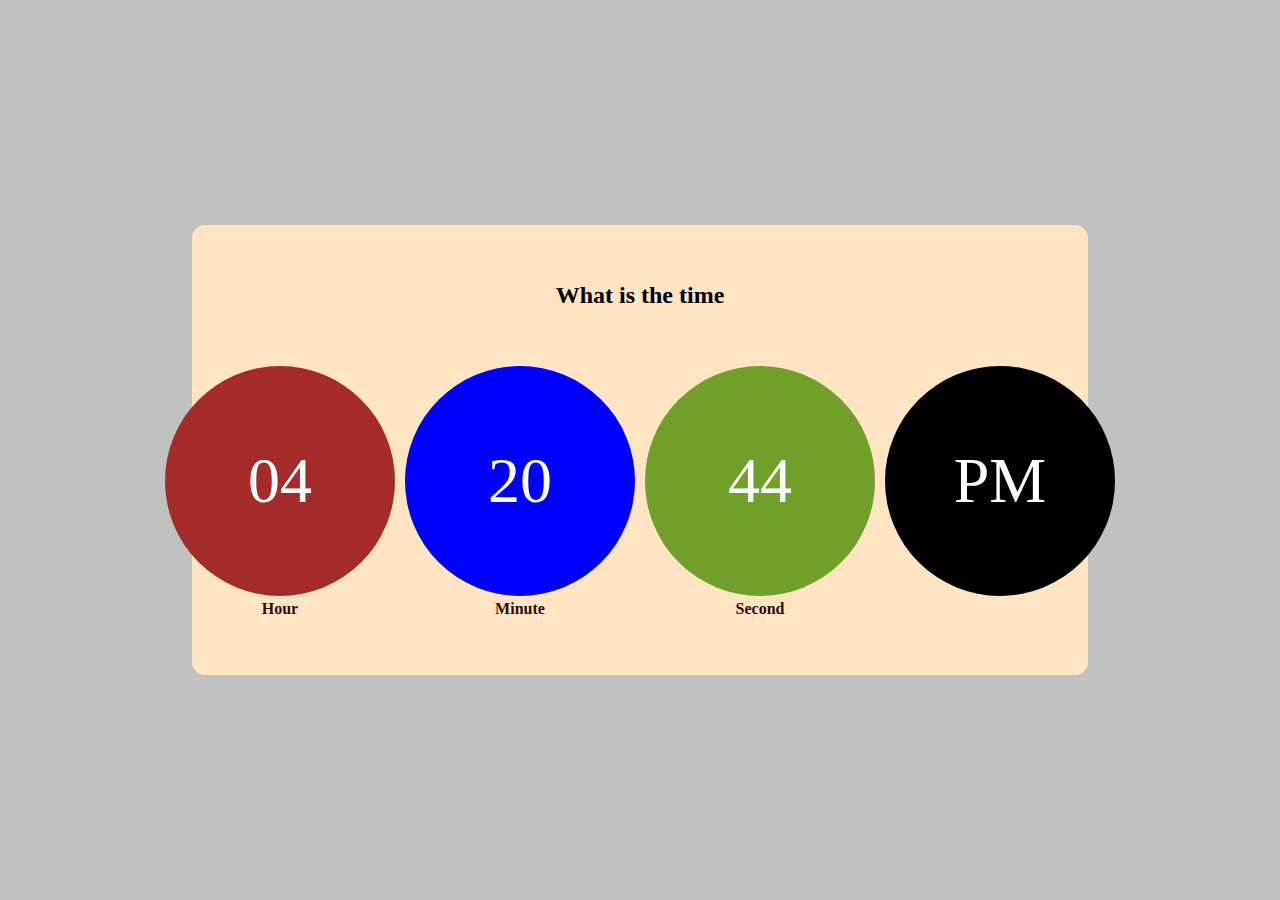
<file: Clock/index.html>
<!DOCTYPE html>
<html lang="en">

<head>
    <meta charset="UTF-8">
    <meta http-equiv="X-UA-Compatible" content="IE=edge">
    <meta name="viewport" content="width=device-width, initial-scale=1.0">
    <title>Clock</title>
    <link rel="stylesheet" href="style.css">
</head>

<body>
    <div class="container">
        <h2>What is the time</h2>
        <div id="time">
            <div class="hour_box">
                <div class="box hour" id="hour">00</div>
                <p>Hour</p>
            </div>
            <div class="minute_box">
                <div class="box minute" id="minute">00</div>
                <p>Minute</p>
            </div>
            <div class="second_box">
                <div class="box second" id="second">00</div>
                <p>Second</p>
            </div>
            <div class="ampm_box">
                <div class="box ampm" id="ampm">00</div>
            </div>
        </div>
    </div>
    <script src="index.js"></script>
</body>

</html>
</file>
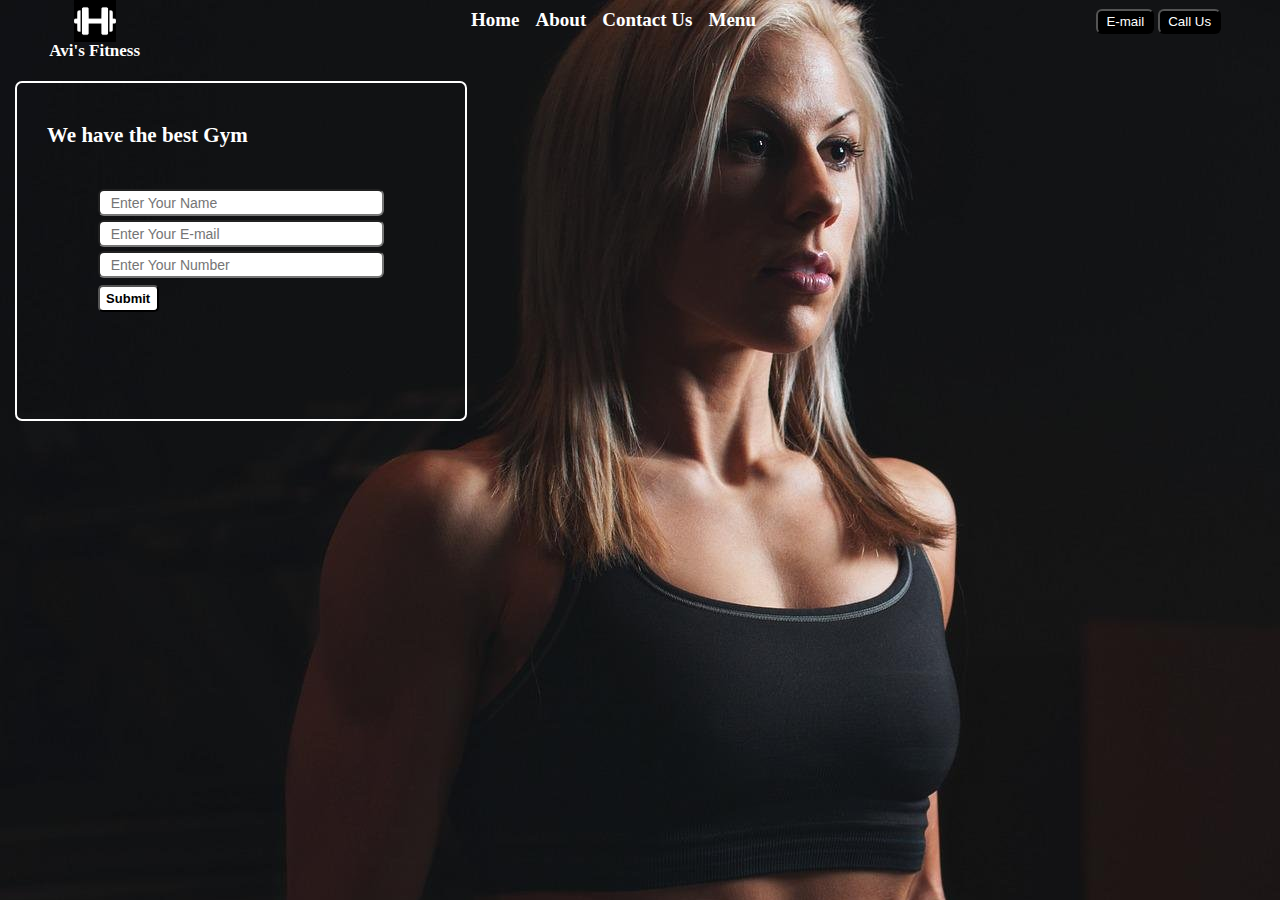
<file: Fitness/index.html>
<!DOCTYPE html>
<html lang="en">

<head>
    <meta charset="UTF-8">
    <meta http-equiv="X-UA-Compatible" content="IE=edge">
    <meta name="viewport" content="width=device-width, initial-scale=1.0">
    <title>Avi's Fitness: Let's get fit.</title>
    <link rel="stylesheet" href="CSS/style.css">
</head>

<body>
    <header class="header">
        <div class="left">
            <img src="Img/dumbel.png" alt="img">
            <p>Avi's Fitness</p>
        </div>
        <div class="mid">
            <ul class="navbar">
                <li><a href="#">Home</a></li>
                <li><a href="#">About</a></li>
                <li><a href="#">Contact Us</a></li>
                <li><a href="#">Menu</a></li>
            </ul>
        </div>
        <div class="right">
<div class="btns">
    <button>E-mail</button>
    <button>Call Us</button>
</div>
        </div>
    </header>
    <div class="container">
        <h3>We have the best Gym</h3>
        <div class="form">
        <input type="text" name="name" id="name" placeholder="Enter Your Name">
        <input type="email" name="email" id="email" placeholder="Enter Your E-mail">
        <input type="number" name="number" id="number" placeholder="Enter Your Number">
        <button>Submit</button>

    </div>
    </div>
</body>

</html>
</file>
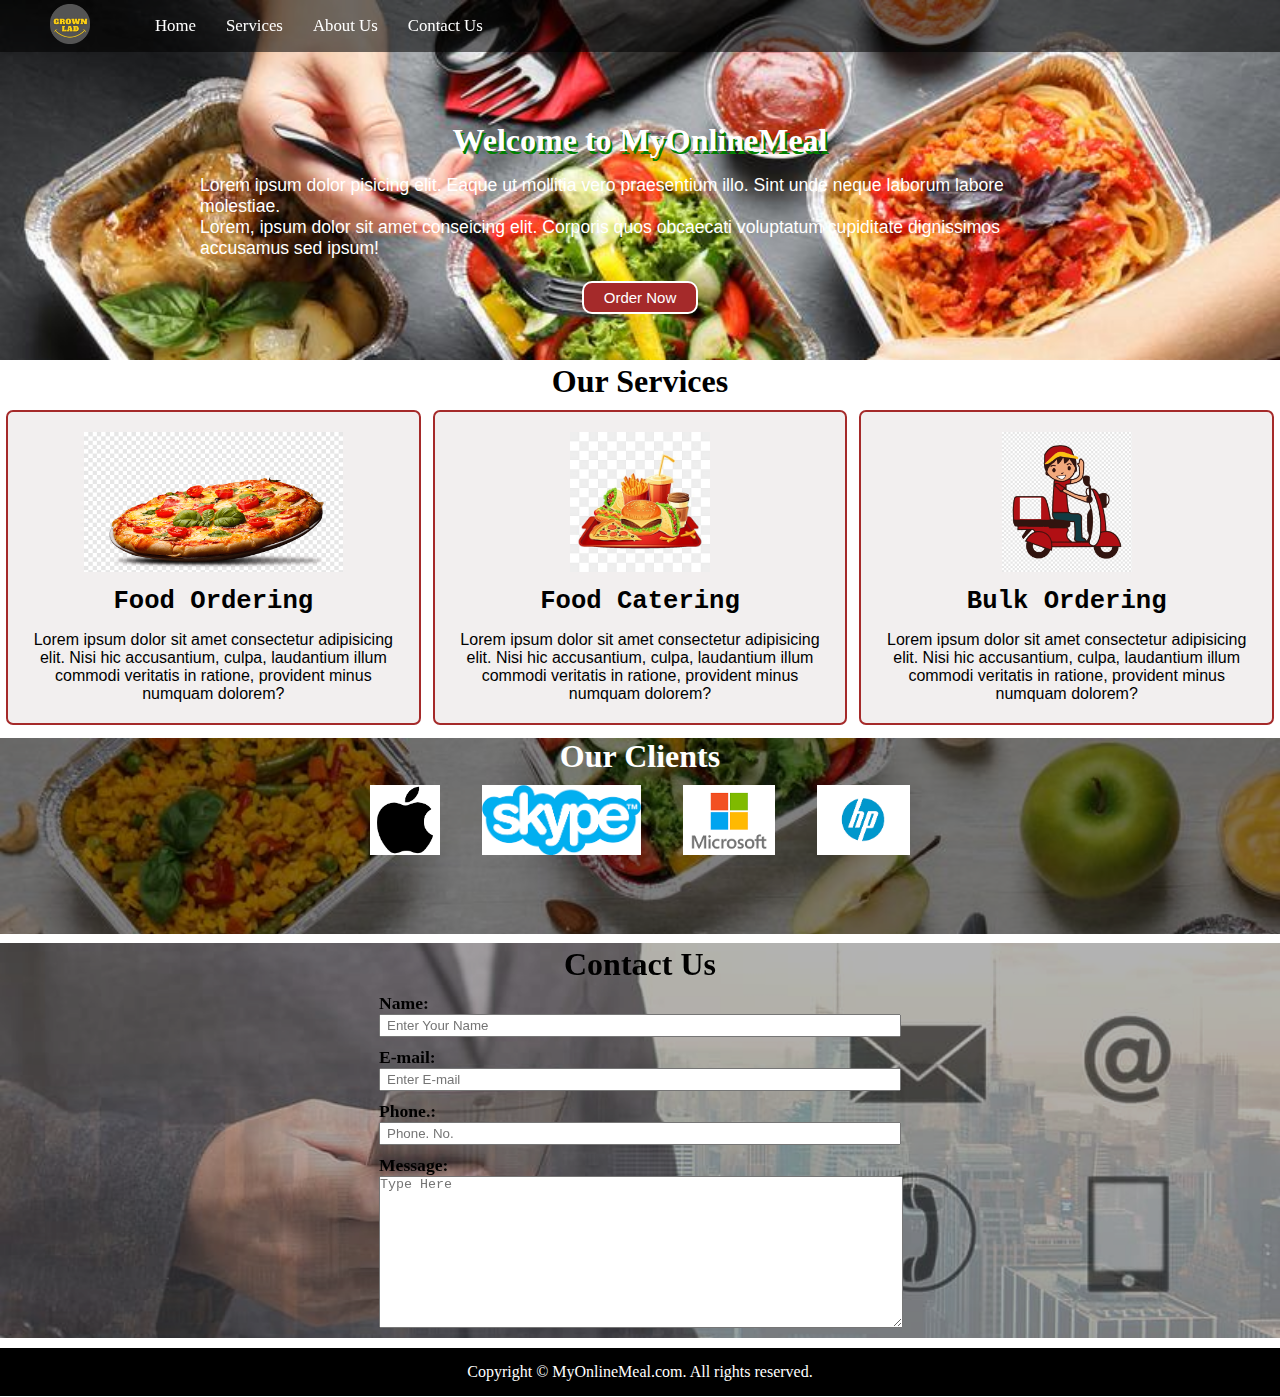
<file: Food Delivery/index.html>
<!DOCTYPE html>
<html lang="en">
<head>
    <meta charset="UTF-8">
    <meta http-equiv="X-UA-Compatible" content="IE=edge">
    <meta name="viewport" content="width=device-width, initial-scale=1.0">
    <title>Best Online Food Delivery Service in India | MyOnlineMeal.com</title>
    <link rel="stylesheet" href="CSS/style.css">
    <link rel="stylesheet" href="CSS/responsive.css">
</head>
<body>
    <div class="bg">
    <header>
        <nav id="navBar">
            <div id="logo"><img src="img/roundLogo.png" alt="MyOnlineMeal.com"></div>
            <ul>
                    <li class="item"><a href="#home">Home</a></li>
                    <li class="item"><a href="#services-container">Services</a></li>
                    <li class="item"><a href="#client-section">About Us</a></li>
                    <li class="item"><a href="#contact">Contact Us</a></li>  
            </ul>
        </nav>
    </header>

    <main>
        <section id="home">
            <h1 class="h-primary">Welcome to MyOnlineMeal</h1>
            <p>Lorem ipsum dolor pisicing elit. Eaque ut mollitia vero praesentium illo. Sint unde neque laborum labore molestiae.</p>
            <p>Lorem, ipsum dolor sit amet conseicing elit. Corporis  quos obcaecati voluptatum cupiditate dignissimos accusamus sed ipsum!</p>
            <button class="btn">Order Now</button>
        </section>
    </main></div>

    <section id="services-container">
        <h1 class="h-primary-cng-mar center"> Our Services </h1>
        <div id="services">
            <div class="box">
                <img src="img/food2.png" alt="food">
                <h2 class="h-secondary center">Food Ordering</h2>
                <p class="center">Lorem ipsum dolor sit amet consectetur adipisicing elit. Nisi hic accusantium, culpa, laudantium illum commodi veritatis in ratione, provident minus numquam dolorem?</p>
            </div>
            <div class="box">
                <img src="img/food1.jpg" alt="food">
                <h2 class="h-secondary center">Food Catering</h2>
                <p class="center">Lorem ipsum dolor sit amet consectetur adipisicing elit. Nisi hic accusantium, culpa, laudantium illum commodi veritatis in ratione, provident minus numquam dolorem?</p>
            </div>
            <div class="box">
                <img src="img/delivery.png" alt="food">
                <h2 class="h-secondary center">Bulk Ordering</h2>
                <p class="center">Lorem ipsum dolor sit amet consectetur adipisicing elit. Nisi hic accusantium, culpa, laudantium illum commodi veritatis in ratione, provident minus numquam dolorem?</p>
            </div>
        </div>
    </section>

    <section id="client-section">
        <h1 class="h-primary-cng-mar center">Our Clients</h1>
        <div id="clients">
            <div class="client-item">
                <img src="img/apple.png" alt="logo">
            </div>
            <div class="client-item">
                <img src="img/skype.png" alt="logo">
            </div>
            <div class="client-item">
                <img src="img/microsoft.png" alt="logo">
            </div>
            <div class="client-item">
                <img src="img/hp.png" alt="logo">
            </div>
        </div>
    </section>

    <section id="contact">
        <h1 class="h-primary-cng-mar center">Contact Us</h1>
        <div id="contact-box">
            <form action="">
                <div class="form-group">
                    <label for="name">Name:  </label>
                    <input type="text" name="name" id="name" placeholder="Enter Your Name">
                </div>
                <div class="form-group">
                    <label for="email">E-mail:  </label>
                    <input type="email" name="email" id="email" placeholder="Enter E-mail">
                </div>
                <div class="form-group">
                    <label for="phone">Phone.:  </label>
                    <input type="number" name="phone" id="phone" placeholder="Phone. No.">
                </div>
                <div class="form-group">
                    <label for="text">Message:  </label>
                  <textarea name="text" id="text" cols="30" rows="10" placeholder="Type Here"></textarea>
                </div>
            </form>
        </div>
    </section>

    <footer>
        <div class="center">Copyright &copy; MyOnlineMeal.com. All rights reserved.
        </div>
    </footer>
</body>
</html>
</file>
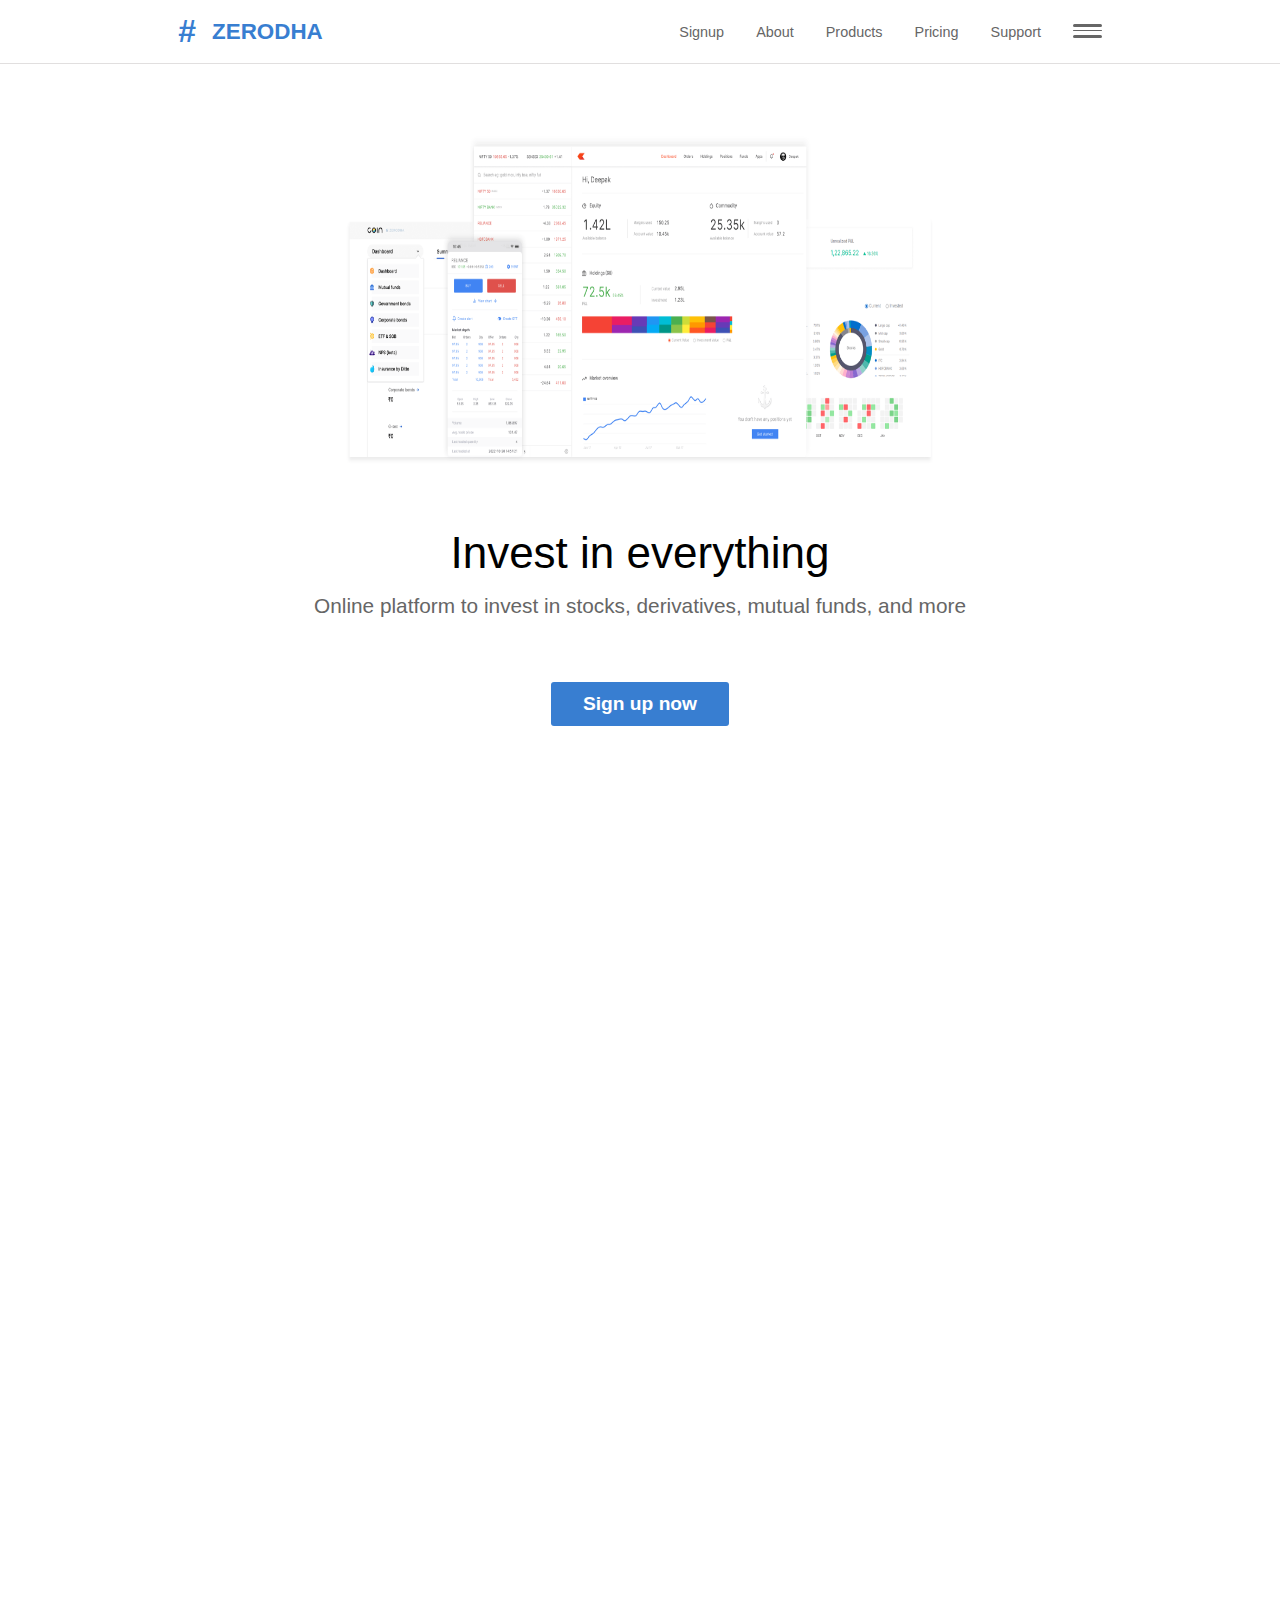
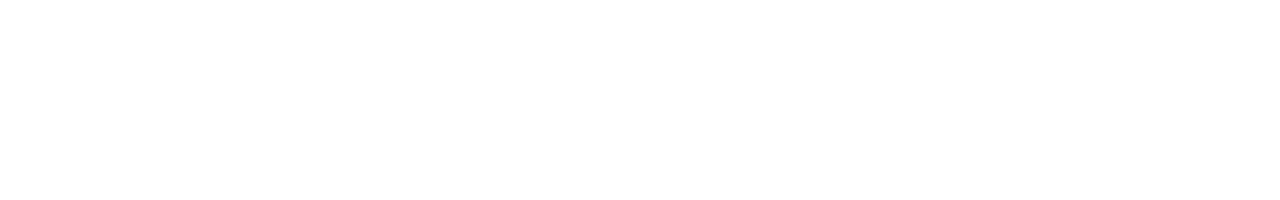
<file: Zerodha/index.html>
<!DOCTYPE html>
<html lang="en">
<head>
    <meta charset="UTF-8">
    <meta name="viewport" content="width=device-width, initial-scale=1.0">
    <title>Zerodha</title>
</head>
<link rel="stylesheet" href="style.css">
<body>
    <div class="wrapper">
        <header>
            <div class="logo">
                <div class="hash">#</div>
                <div class="logo_text">ZERODHA</div>
            </div>
            <div class="links">
                <a href="#">Signup</a>
                <a href="#">About</a>
                <a href="#">Products</a>
                <a href="#">Pricing</a>
                <a href="#">Support</a>
                <div class="hamburger">
                    <div class="line line1"></div>
                    <div class="line line2"></div>
                    <div class="line line3"></div>
                </div>
            </div>
        </header>
        <main>
            <img src="./zerodha.png" alt="img">
            <div class="heading">Invest in everything</div>
            <div class="main_text">Online platform to invest in stocks, derivatives, mutual funds, and more</div>
            <div class="button">Sign up now</div>
        </main>
    </div>
</body>
</html>
</file>
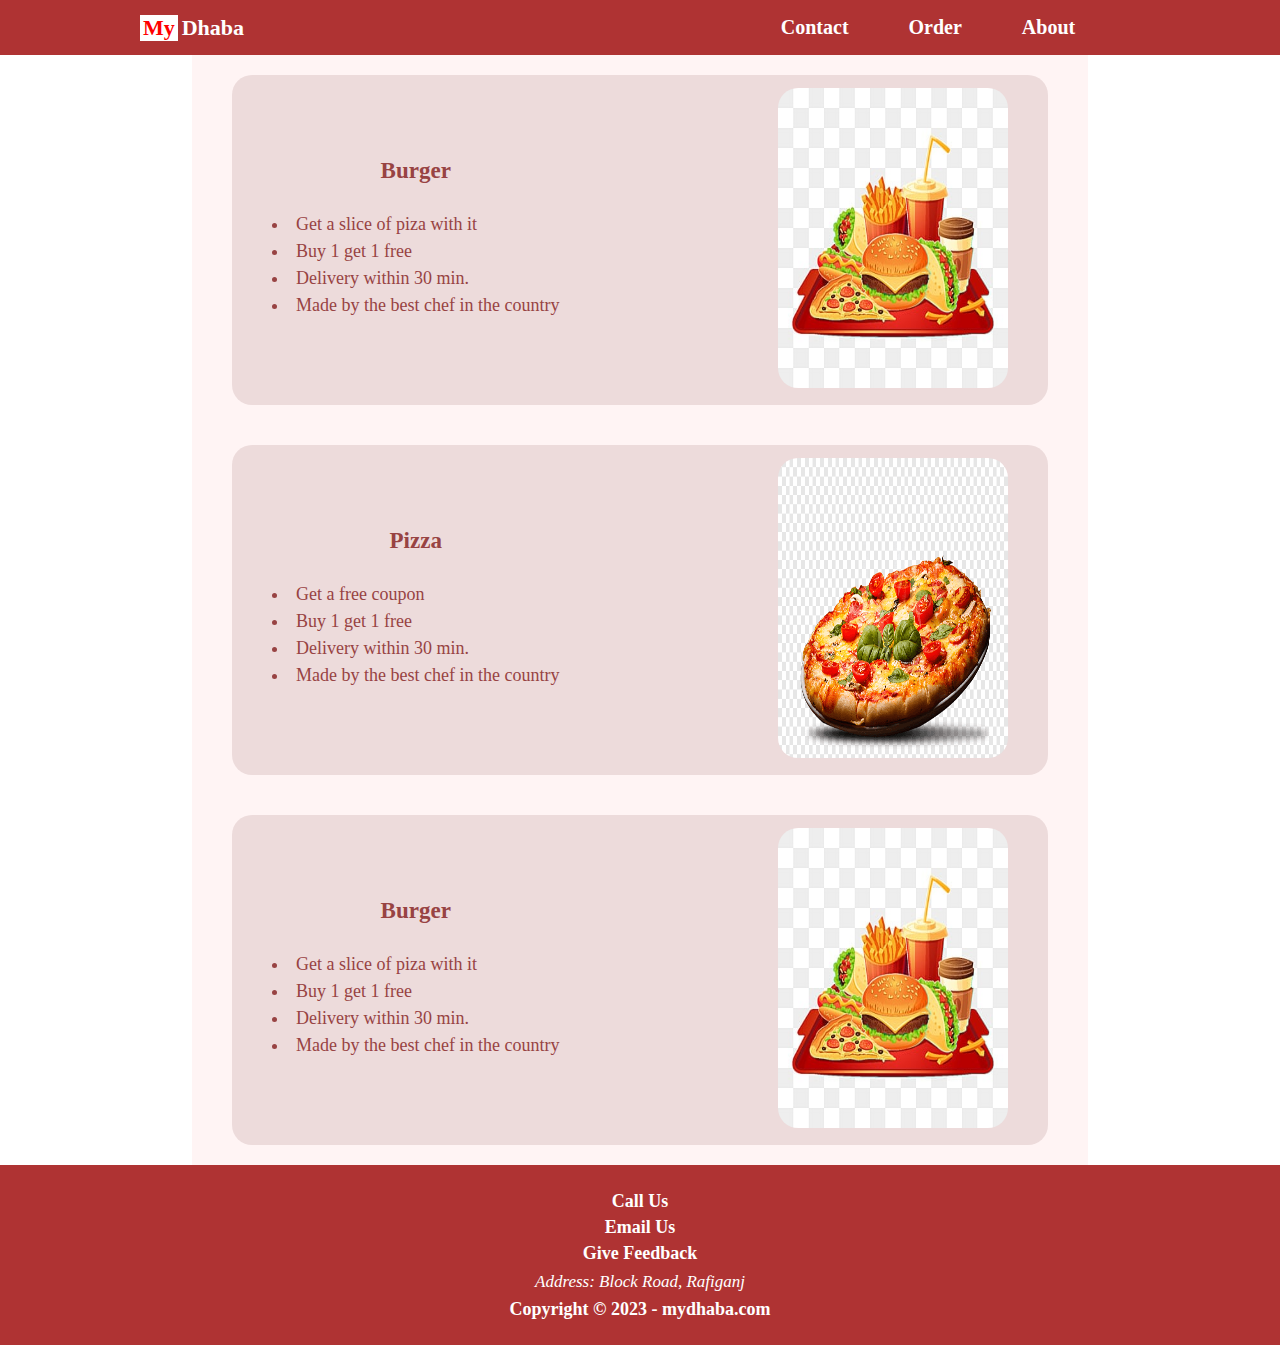
<file: mydhaba.html>
<!DOCTYPE html>
<html lang="en">

<head>
    <meta charset="UTF-8">
    <meta http-equiv="X-UA-Compatible" content="IE=edge">
    <meta name="viewport" content="width=device-width, initial-scale=1.0">
    <title>MyDhaba | Home</title>
</head>
<style>
    * {
        margin: 0;
        padding: 0;
    }

    nav {
        height: 55px;
        width: 100%;
        display: flex;
        justify-content: space-between;
        align-items: center;
        background: #af3333;
        position: sticky;
        z-index: 2;
        top: 0;
    }

    a {
        text-decoration: none;
    }

    .logo {
        width: 30%;
        display: flex;
        justify-content: center;
    }

    .logo a {
        display: flex;
    }

    .logo a :nth-child(1) {
        background: white;
        color: red;
        font-size: 22px;
        margin-right: 4px;
        font-weight: bold;
        padding: 0 3px;
    }

    .logo a :nth-child(2) {
        color: white;
        font-size: 22px;
        font-weight: bold;
    }

    .menu {
        width: 55%;
        display: flex;
        justify-content: center;
    }

    nav .menu ul {
        display: flex;
    }

    nav .menu ul li {
        list-style: none;
        margin: 0 15px;
    }

    nav .menu ul li a {
        font-size: 20px;
        font-weight: bold;
        color: white;
        padding: 1px 15px;
    }

    nav .menu ul li a:hover {
        background: white;
        color: red;
        border-radius: 10px;
    }
    .container{
        margin: 0 15%;
        background: rgb(255 244 244);
        display: flex;
        flex-direction: column;
    }
    .food a{
        background: #eddbdb;
        height: 330px;
        margin: 20px 40px;
        padding: 0 40px;
        border-radius: 20px;
        display: flex;
        justify-content: space-between;
        align-items: center;
    }
    .text {
        color: rgb(152, 67, 67);
    }
    .text ul li {
        list-style-position: inside;
        font-size: 18px;
        margin-bottom: 6px;
    }
    .food_heading {
        font-size: 23px;
        font-weight: bold;
        text-align: center;
        margin-bottom: 30px;
    }
    .photo img {
        width: 230px;
        height: 300px;
        border-radius: 20px;
    }

    footer {
        height: 180px;
        background-color: #af3333;
        color: white;
        display: flex;
        align-items: center;
        flex-direction: column;
        justify-content: center;
    }
    footer ul {
        display: flex;
        flex-direction: column;
        align-items: center;
    }
    footer ul li {
        list-style: none;
        margin-bottom: 5px;
    }
    footer ul li a{
        color: white;
        font-size: 18px;
        font-weight: bold;
    }
    footer > p {
        font-size: 18px;
        font-weight: bold;
        margin-top: 7px;
    }
    address{
        font-size: 17px;
        margin-top: 3px;
    }
    @media only screen and (max-width: 975px){
        .container{
            margin: 0 10%;
        }
        .food a{
            margin: 20px 20px;
            height: 250px;
        }
        .photo img{
            width: 150px;
            height: 180px;
        }
    }
    @media only screen and (max-width: 708px){
        nav{
            height: 80px;
            flex-direction: column;
        }
        nav .logo{
            margin-top: 10px;
        }
        .menu{
            margin-bottom: 10px;
        }
        .food a{
            flex-direction: column;
            height: 350px;
            padding: 20px 10px;
        }
        .food_heading{
            margin-bottom: 15px;
        }
    }
    @media only screen and (max-width: 445px){
        nav .menu ul li{
            margin: 0 5px;
        }
        nav .menu ul li a{
            padding: 0 8px;
        }
        .container{
            margin: 0 4%;
        }
        .food a{
            height: 390px;
        }
        .text ul li{
            list-style-position: unset;
        }
        footer > p{
            font-size: 16px;
        }
    }
</style>

<body>
    <nav>
        <div class="logo">
            <a href="love.html" target="_blank">
                <p>My</p>
                <p>Dhaba</p>
            </a>
        </div>
        <div class="menu">
            <ul>
                <li><a href="#">Contact</a></li>
                <li><a href="#">Order</a></li>
                <li><a href="#">About</a></li>
            </ul>
        </div>
    </nav>

    <main>
        <div class="container">
            <div class="food">
                <a href="love.html">
                <div class="text">
                    <p class="food_heading">Burger</p>
                    <ul>
                        <li>Get a slice of piza with it</li>
                        <li>Buy 1 get 1 free</li>
                        <li>Delivery within 30 min.</li>
                        <li>Made by the best chef in the country</li>
                    </ul>
                </div>
                <div class="photo">
                    <img src="Food Delivery/img/food1.jpg" alt="food1">
                </div>
            </a>
            </div>
            <div class="food">
                <a href="love.html">
                <div class="text">
                    <p class="food_heading">Pizza</p>
                    <ul>
                        <li>Get a free coupon</li>
                        <li>Buy 1 get 1 free</li>
                        <li>Delivery within 30 min.</li>
                        <li>Made by the best chef in the country</li>
                    </ul>
                </div>
                <div class="photo">
                    <img src="Food Delivery/img/food2.png" alt="food2">
                </div>
            </a>
            </div>
            <div class="food">
                <a href="love.html">
                <div class="text">
                    <p class="food_heading">Burger</p>
                    <ul>
                        <li>Get a slice of piza with it</li>
                        <li>Buy 1 get 1 free</li>
                        <li>Delivery within 30 min.</li>
                        <li>Made by the best chef in the country</li>
                    </ul>
                </div>
                <div class="photo">
                    <img src="Food Delivery/img/food1.jpg" alt="food1">
                </div>
            </a>
            </div>
        </div>
    </main>
    <footer>
        <ul>
            <li><a href="tel:9122643372">Call Us</a></li>
            <li><a href="mailto:abhinashsinghwk@gmail.com">Email Us</a></li>
            <li><a href="#">Give Feedback</a></li>
        </ul>
        <address>
            <p>Address: Block Road, Rafiganj</p>
        </address>
        <p>Copyright &copy; 2023 - mydhaba.com</p>
    </footer>
</body>

</html>
</file>
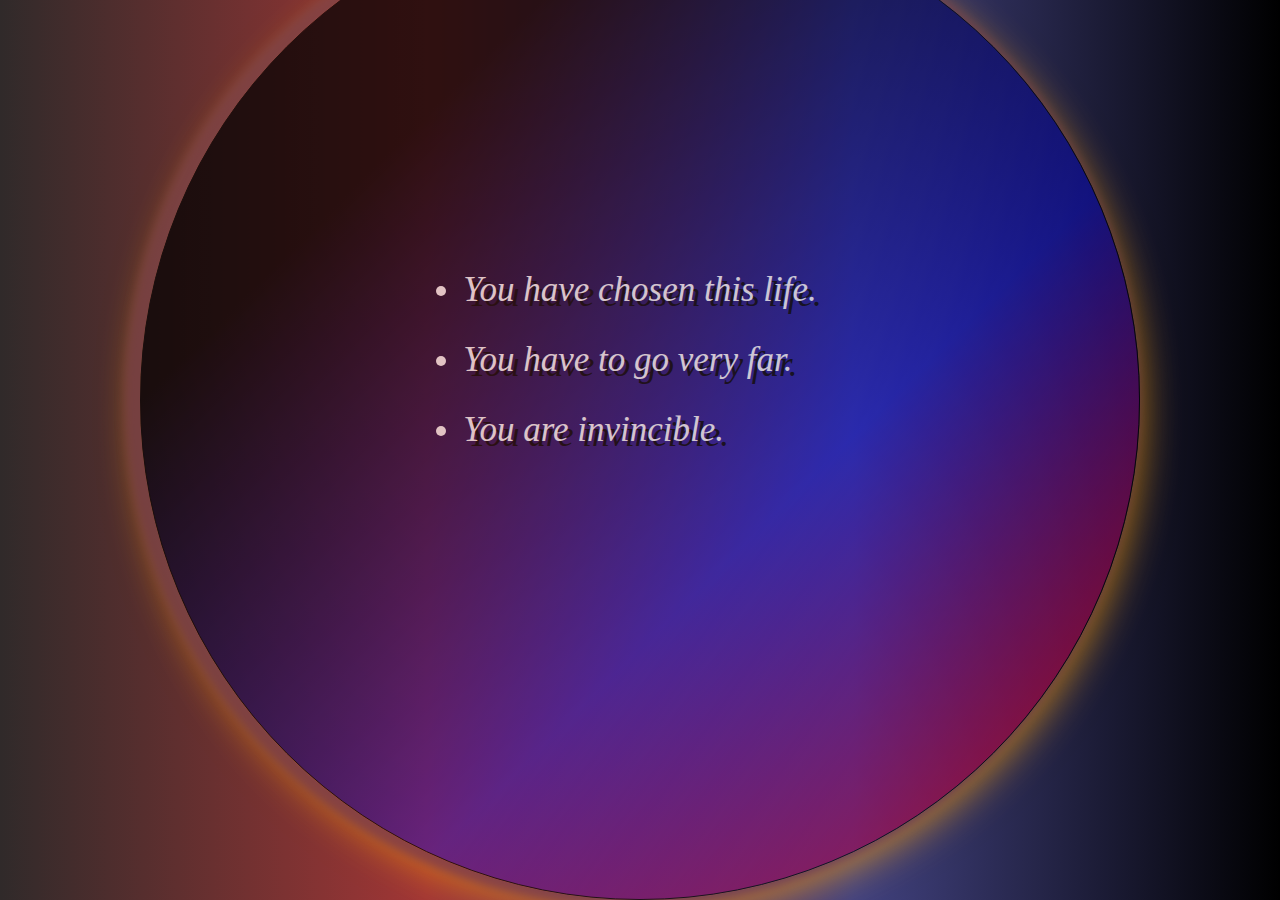
<file: wallpaper.html>
<!DOCTYPE html>
<html lang="en">
<head>
    <meta charset="UTF-8">
    <meta http-equiv="X-UA-Compatible" content="IE=edge">
    <meta name="viewport" content="width=device-width, initial-scale=1.0">
    <title>My Wallpaper</title>
</head>
<style>
    *{
        margin: 0;
        padding: 0;
        box-sizing: border-box;
    }
    body{
        width: 100vw;
        height: 100vh;
        display: flex;
        justify-content: center;
        background-image: linear-gradient(to right, rgb(48, 42, 42), rgb(162, 54, 54)  ,rgb(66, 66, 129), black);
        opacity: 0.7;
    }

    .container{
        height: 1000px;
        width: 1000px;
        border-radius: 50%;
        background-image: linear-gradient(to bottom right, black 25%, rgb(0, 0, 255, 0.5), red);
        box-shadow: -8px 0 8px 8px rgb(133, 73, 73), 0px 12px 40px orange;
        position: absolute;
        bottom: 0%;
        border: 1px solid black;
        }
    ul{
        display: flex;
        flex-direction: column;
        gap: 30px;
        justify-content: center;
        z-index: 7;
        position: absolute;
        top: 30%;
    }
    li{
        color: white;
        font-size: 35px;
        font-family:Cambria, Cochin, Georgia, Times, 'Times New Roman', serif;
        text-shadow: 5px 5px black;
        /* transform: skew(-10deg); */
        font-style: italic;
    }
</style>
<body>
    <div class="container">
    </div>
    <ul>
        <li>You have chosen this life.</li>
        <li>You have to go very far.</li>
        <li>You are invincible.</li>
    </ul>
</body>
</html>
</file>
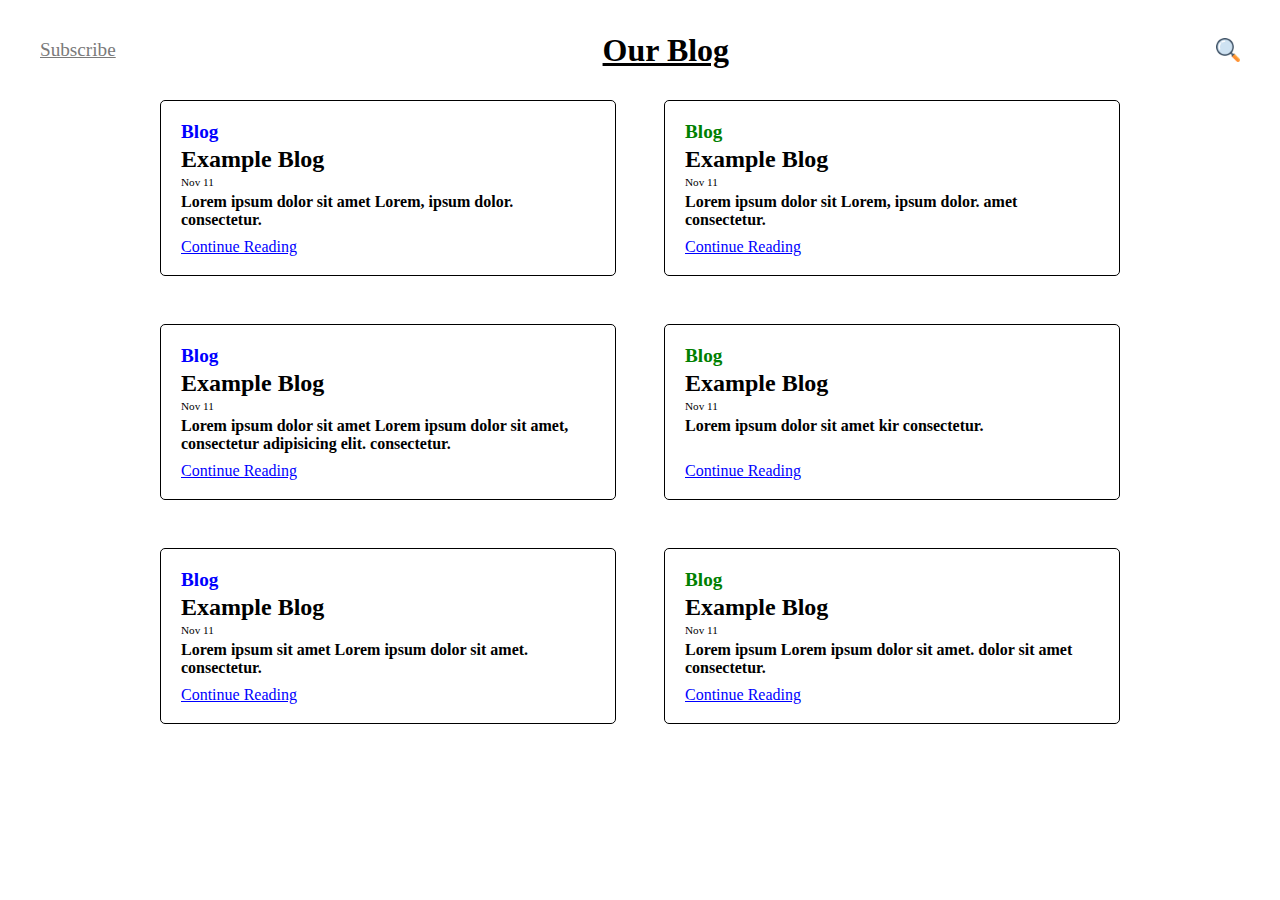
<file: Simple Blog/home.html>
<!DOCTYPE html>
<html lang="en">
<head>
    <meta charset="UTF-8">
    <meta http-equiv="X-UA-Compatible" content="IE=edge">
    <meta name="viewport" content="width=device-width, initial-scale=1.0">
    <title>Home - Blog</title>
</head>
<style>
    *{
        padding: 0; 
        margin: 0;
        box-sizing: border-box;
    }
    body{
        height: 100vh;
        width: 100vw;
        padding: 0 40px;
    }
    header{
        display: flex;
        justify-content: space-between;
        align-items: center;
        height: 100px;
    }
    header a{
        color: rgb(122, 122, 122);
        font-size: 1.2rem;
    }
    header h1{
        font-family: Cambria, Cochin, Georgia, Times, 'Times New Roman', serif;
        font-weight: bold;
        font-size: 2rem;
        text-decoration: underline black;
    }
    header img{
        width: 1.5rem;
        height: 1.5rem;
    }
    main{
        display: flex;
        flex-wrap: wrap;
        justify-content: center;
        gap: 3rem;
        width: 100%;
    }
    .section{
        border: 1px solid black;
        border-radius: 5px;
        width: calc(40% - 1.5rem);
        height: 11rem;
        padding: 20px 20px 0 20px;
        display: flex;
        flex-direction: column;
        gap: 3px;
    }
    .p-head {
        color: green;
        font-size: 1.2rem;
        font-weight: bold;
    }
    .sectiion1 .p-head, .sectiion3 .p-head, .sectiion5 .p-head{
        color: blue;
    }
    .p-date{
        font-size: 0.7rem;
    }
    h2{
        font-size: 1.5rem;
        font-family: Georgia, 'Times New Roman', Times, serif;
        font-weight: bold;
    }
    .p-desc{
        font-size: 1rem;
        font-weight: bold;
        font-family: Cambria, Cochin, Georgia, Times, 'Times New Roman', serif;
        margin-top: 2px;
        height: 2.5rem;
    }
    .section a{
        margin: 2px 0;
        color: blue;
    }
</style>
<body>
    <header>
        <a href="home.html">Subscribe</a>
        <h1>Our Blog</h1>
        <img src="search.png">
    </header>
    <main>
        <div class="sectiion1 section">
            <p class="p-head">Blog</p>
            <h2>Example Blog</h2>
            <p class="p-date">Nov 11</p>
            <p class="p-desc">Lorem ipsum dolor sit amet Lorem, ipsum dolor. consectetur.</p>
            <a target="_blank" href="page.html">Continue Reading</a>
        </div>
        <div class="sectiion2 section">
            <p class="p-head">Blog</p>
            <h2>Example Blog</h2>
            <p class="p-date">Nov 11</p>
            <p class="p-desc">Lorem ipsum dolor sit Lorem, ipsum dolor. amet consectetur.</p>
            <a target="_blank" href="page.html">Continue Reading</a>
        </div>
        <div class="sectiion3 section">
            <p class="p-head">Blog</p>
            <h2>Example Blog</h2>
            <p class="p-date">Nov 11</p>
            <p class="p-desc">Lorem ipsum dolor sit amet Lorem ipsum dolor sit amet, consectetur adipisicing elit. consectetur.</p>
            <a target="_blank" href="page.html">Continue Reading</a>
        </div>
        <div class="sectiion4 section">
            <p class="p-head">Blog</p>
            <h2>Example Blog</h2>
            <p class="p-date">Nov 11</p>
            <p class="p-desc">Lorem ipsum dolor sit amet kir consectetur.</p>
            <a target="_blank" href="page.html">Continue Reading</a>
        </div>
        <div class="sectiion5 section">
            <p class="p-head">Blog</p>
            <h2>Example Blog</h2>
            <p class="p-date">Nov 11</p>
            <p class="p-desc">Lorem ipsum sit amet Lorem ipsum dolor sit amet. consectetur.</p>
            <a target="_blank" href="page.html">Continue Reading</a>
        </div>
        <div class="sectiion6 section">
            <p class="p-head">Blog</p>
            <h2>Example Blog</h2>
            <p class="p-date">Nov 11</p>
            <p class="p-desc">Lorem ipsum Lorem ipsum dolor sit amet. dolor sit amet consectetur.</p>
            <a target="_blank" href="page.html">Continue Reading</a>
        </div>
    </main>
</body>
</html>
</file>
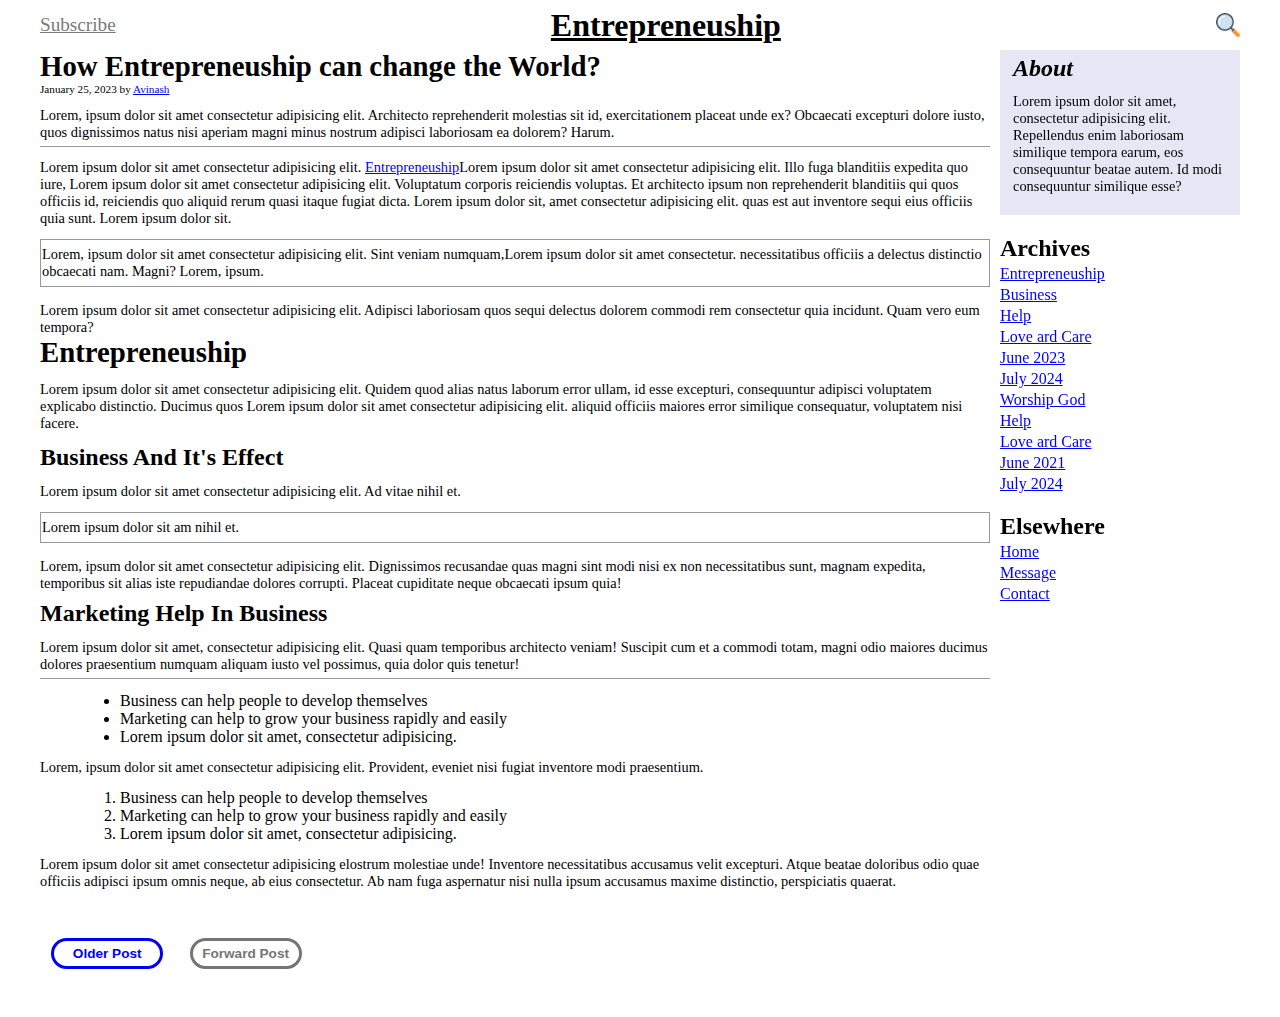
<file: Simple Blog/page.html>
<!DOCTYPE html>
<html lang="en">
<head>
    <meta charset="UTF-8">
    <meta http-equiv="X-UA-Compatible" content="IE=edge">
    <meta name="viewport" content="width=device-width, initial-scale=1.0">
    <title>Blog - Page</title>
</head>
<style>
    *{
        padding: 0; 
        margin: 0;
        box-sizing: border-box;
    }
    body{
        width: 100vw;
        padding: 0 40px;
        overflow-x: hidden;
    }
    header{
        display: flex;
        justify-content: space-between;
        align-items: center;
        height: 50px;
    }
    header a{
        color: rgb(122, 122, 122);
        font-size: 1.2rem;
    }
    header h1{
        font-family: Cambria, Cochin, Georgia, Times, 'Times New Roman', serif;
        font-weight: bold;
        font-size: 2rem;
        text-decoration: underline black;
    }
    header img{
        width: 1.5rem;
        height: 1.5rem;
    }
    main{
        display: grid;
        grid-template-columns: auto 20%;
        gap: 10px;
    }
    .left{
        grid-row: 1/3;
    }
    main h1{
        font-size: 1.8rem;
        font-family: Cambria, Cochin, Georgia, Times, 'Times New Roman', serif;
    }
    main p{
        font-size: 0.9rem;
        font-family: Georgia, 'Times New Roman', Times, serif;
    }
    main a{
        color: blue;
    }
    .date{
        font-size: 0.7rem;
    }
    .title-desc, .title4-desc{
        margin: 12px 0;
        border-bottom: 0.01rem solid rgb(155, 152, 152);
        padding-bottom: 5px;
    }
    .title3-desc, .title2-desc{
        margin: 12px 0;
    }
    .title-desc3, .title3-desc2{
        border: 0.01rem solid rgb(155, 152, 152);
        padding: 6px 1px;
        margin-bottom: 15px;
    }
    .title3-desc3{
        margin-bottom: 0.5rem;
    }
    .title-desc2{
        margin-bottom: 12px;
    }
    main ol, main ul{
        margin: 13px 0 13px 80px;
    }
    button{
        cursor: pointer;
        padding: 5px 6px;
        width: 7rem;
        border-radius: 20px;
        font-size: 0.85rem;
        color: blue;
        border: 3px solid blue;
        font-weight: 700;
        background-color: transparent;
        margin: 3rem 0.7rem;
    }
    .btn-2{
        color: rgb(117, 117, 117);
        border: 3px solid rgb(117, 117, 117);
    }


    .right{
        position: sticky;
        top: 50px;
        /* right: 20px; */
    }
    .about{
        background-color: rgb(230, 230, 245);
        padding: 5px 5px 20px 13px;
    }
    .about h2{
        margin-bottom: 0.7rem;
        font-style: italic;
        font-family: Georgia, 'Times New Roman', Times, serif;
    }
    .top, .bottom{
        display: flex;
        flex-direction: column;
        margin-top: 20px;
        gap: 3px;
    }

</style>
<body>
    <header>
        <a href="home.html">Subscribe</a>
        <h1>Entrepreneuship</h1>
        <img src="search.png">
    </header>

    <main>
        <div class="left">
            <h1 class="title">How Entrepreneuship can change the World?</h1>
            <div class="date">
                January 25, 2023 by <a href="page.html">Avinash</a>
            </div>
            <p class="title-desc">Lorem, ipsum dolor sit amet consectetur adipisicing elit. Architecto reprehenderit molestias sit id, exercitationem placeat unde ex? Obcaecati excepturi dolore iusto, quos dignissimos natus nisi aperiam magni minus nostrum adipisci laboriosam ea dolorem? Harum.</p>
            <p class="title-desc2">Lorem ipsum dolor sit amet consectetur adipisicing elit. <a href="#">Entrepreneuship</a>Lorem ipsum dolor sit amet consectetur adipisicing elit. Illo fuga blanditiis expedita quo iure, Lorem ipsum dolor sit amet consectetur adipisicing elit. Voluptatum corporis reiciendis voluptas. Et architecto ipsum non reprehenderit blanditiis qui quos officiis id, reiciendis quo aliquid rerum quasi itaque fugiat dicta. Lorem ipsum dolor sit, amet consectetur adipisicing elit. quas est aut inventore sequi eius officiis quia sunt. Lorem ipsum dolor sit.</p>
            <p class="title-desc3">Lorem, ipsum dolor sit amet consectetur adipisicing elit. Sint veniam numquam,Lorem ipsum dolor sit amet consectetur. necessitatibus officiis a delectus distinctio obcaecati nam. Magni? Lorem, ipsum.</p>
            <p class="tilte-desc4">Lorem ipsum dolor sit amet consectetur adipisicing elit. Adipisci laboriosam quos sequi delectus dolorem commodi rem consectetur quia incidunt. Quam vero eum tempora?</p>
            <h1 class="title2 title">Entrepreneuship</h1>
            <p class="title2-desc">Lorem ipsum dolor sit amet consectetur adipisicing elit. Quidem quod alias natus laborum error ullam, id esse excepturi, consequuntur adipisci voluptatem explicabo distinctio. Ducimus quos Lorem ipsum dolor sit amet consectetur adipisicing elit. aliquid officiis maiores error similique consequatur, voluptatem nisi facere.</p>
            <h2 class="title3">Business And It's Effect</h2>
            <p class="title3-desc">Lorem ipsum dolor sit amet consectetur adipisicing elit. Ad vitae nihil et.</p>
            <p class="title3-desc2">Lorem ipsum dolor sit am nihil et.</p>
            <p class="title3-desc3">Lorem, ipsum dolor sit amet consectetur adipisicing elit. Dignissimos recusandae quas magni sint modi nisi ex non necessitatibus sunt, magnam expedita, temporibus sit alias iste repudiandae dolores corrupti. Placeat cupiditate neque obcaecati ipsum quia!</p>
            <h2 class="title4">Marketing Help In Business</h2>
            <p class="title4-desc">Lorem ipsum dolor sit amet, consectetur adipisicing elit. Quasi quam temporibus architecto veniam! Suscipit cum et a commodi totam, magni odio maiores ducimus dolores praesentium numquam aliquam iusto vel possimus, quia dolor quis tenetur!</p>
            <ul>
                <li>Business can help people to develop themselves</li>
                <li>Marketing can help to grow your business rapidly and easily</li>
                <li>Lorem ipsum dolor sit amet, consectetur adipisicing.</li>
            </ul>
            <p class="title4-desc2">Lorem, ipsum dolor sit amet consectetur adipisicing elit. Provident, eveniet nisi fugiat inventore modi praesentium.</p>
            <ol>
                <li>Business can help people to develop themselves</li>
                <li>Marketing can help to grow your business rapidly and easily</li>
                <li>Lorem ipsum dolor sit amet, consectetur adipisicing.</li>
            </ol>
            <p class="title4-desc3">Lorem ipsum dolor sit amet consectetur adipisicing elostrum molestiae unde! Inventore necessitatibus accusamus velit excepturi. Atque beatae doloribus odio quae officiis adipisci ipsum omnis neque, ab eius consectetur. Ab nam fuga aspernatur nisi nulla ipsum accusamus maxime distinctio, perspiciatis quaerat.</p>
            <button>Older Post</button>
            <button class="btn-2">Forward Post</button>
        </div>

        <div class="right">
            <div class="about">
                <h2>About</h2>
                <p>Lorem ipsum dolor sit amet, consectetur adipisicing elit. Repellendus enim laboriosam similique tempora earum, eos consequuntur beatae autem. Id modi consequuntur similique esse?</p>
            </div>
            <div class="top">
                <h2>Archives</h2>
                <a href="#">Entrepreneuship</a>
                <a href="#">Business</a>
                <a href="#">Help</a>
                <a href="#">Love ard Care</a>
                <a href="#">June 2023</a>
                <a href="#">July 2024</a>
                <a href="#">Worship God</a>
                <a href="#">Help</a>
                <a href="#">Love ard Care</a>
                <a href="#">June 2021</a>
                <a href="#">July 2024</a>
            </div>
            <div class="bottom">
                <h2>Elsewhere</h2>
                <a href="home.html">Home</a>
                <a href="#">Message</a>
                <a href="#">Contact</a>
            </div>
        </div>
    </main>
</body>
</html>
</file>
<file: Clock/style.css>
*{
    margin: 0;
    padding: 0;
    box-sizing: border-box;
}
body{
    background-color: rgb(193, 193, 193);
    width: 100vw;
    height: 100vh;
    display: flex;
    align-items: center;
    justify-content: center;
}
h2{
    text-align: center;
}
.container{
    width: 70%;
    height: 50vh;
    background-color: bisque;
    border-radius: 13px;
    display: flex;
    flex-direction: column;
    justify-content: space-evenly;
}
#time{
    display: flex;
    column-gap: 10px;
    justify-content: center;
}
#time p{
    color: rgb(41, 12, 12);
    font-weight: bold;
    font-size: 16px;
    margin-top: 4px;
}
.hour_box, .minute_box, .second_box, .ampm_box{
    display: flex;
    flex-direction: column;
    align-items: center;
}
.box{
    width: 230px;
    height: 230px;
    border-radius: 50%;
    display: flex;
    justify-content: center;
    align-items: center;
    font-size: 4rem;
    font-family:Cambria, Cochin, Georgia, Times, 'Times New Roman', serif;
    color: rgb(255, 255, 255);
}
.minute{
    background-color: blue;
}
.second{
    background-color: rgb(112, 159, 42);
}
.hour{
    background-color: brown;
}
.ampm{
    background-color: black;
}
</file>
<file: Fitness/CSS/style.css>
*{
    margin: 0;
    padding: 0;
}
body{
    background: url("../Img/bg.jpg");
}
header{
    display: flex;

}
.left{
    width: 200px;
    text-align: center;
}
.left img{
    width: 42px;
}
.left p{
    color: white;
    font-size: 17px;
    margin-top: -5px;
    font-weight: bold;
    font-family: Georgia, 'Times New Roman', Times, serif;
}
.mid{
    width: 70%;
    display: flex;
    justify-content: center;
}
.navbar{
    display: flex;
}
.navbar li{
    list-style: none;
    padding: 9px 8px;
}
.navbar li a{
    text-decoration: none;
    color: white;
    font-size: 19px;
    font-weight: bold;
}
.navbar li a:hover{
    text-decoration: underline;
    color: gray;
}
.right{
    width: 20%;
    display: flex;
    justify-content: center;
}
.btns button{
    padding: 3px 8px;
    border-radius: 6px;
    cursor: pointer;
    margin-top: 9px;
    color: white;
    background-color: black;
}
.container{
    margin: 20px 0 0 15px;
    width: 35%;
    height: 336px;
    border: 2px solid white;
    border-radius: 7px;
    
}
.container h3{
color: white;
font-size: 21px;
margin: 40px 0 0 30px;
}
.form{
   width:64%;
    display: flex;
    flex-direction: column;
    justify-content: center;
    margin: 39px auto;
}
input{
    padding: 3.5px 11px;
    border-radius: 6px;
    margin: 2px 0;
font-size: 14px;
}
.container button{
    cursor: pointer;
    margin-top: 5px;
    width: 61px;
    color: black;
    background-color: white;
    border-radius: 5px;
    font-weight: bold;
    font-size: 13px;
    padding: 4px 3px ;

}
button:hover{
    color: white;
    background-color: black;

}
</file>
<file: Food Delivery/CSS/style.css>
/* CSS resat */
*{
    margin: 0;
    padding: 0;
}
html{
    scroll-behavior: smooth;
}

/* CSS Variables */
:root{
    --navBar-height: 59px;
}

.bg{
    background-image: url(../img/bg2.jpg);
    background-repeat: no-repeat;
    background-size: cover; 
}
/* Navigation Bar */
header{
    position: sticky;
    top: 0;
}
#navBar{
    display: flex;
    align-items: center;
    background-color: #0000008f;  
}
#logo{
    margin: 4px 50px;
}
#logo img{
    width: 40px;
    height: 40px;   
}
#navBar ul {
    display: flex;
}
#navBar ul li {
    list-style: none;
    font-size: 1.05rem;
}
#navBar ul li a{
    text-decoration: none;
    color: white;
    padding: 0 15px;
    border-radius: 23px;   
}
#navBar ul li a:hover{
    color: black;   
    background-color: white;
}

/* Home Section */
#home{
    height: 300px;
    display: flex;
    flex-direction: column;
    padding: 4px 200px;
    align-items: center;
    
}
#home h1{
    color: white;
    text-shadow: 2px 3px green;
}
#home p{
    color: white;
    font-family: 'Gill Sans', 'Gill Sans MT', Calibri, 'Trebuchet MS', sans-serif;
    font-size: 1.1rem;
}
/* Utility Classes */

.h-primary{
    font-size: 2rem;
    padding: 66px 0 16px 0;
    font-weight: bold;
}
.h-primary-cng-mar{
    font-size: 2rem;
    font-weight: bold;
    margin: 3px 0 10px 0;
  font-family:Cambria, Cochin, Georgia, Times, 'Times New Roman', serif;
}
.h-secondary{
    font-size: 1.6rem;
    padding: 15px;
    font-family:monospace;
}
.center{
    text-align: center;
}
.btn{
    padding: 6px 20px;
    border: 2px solid white;
    background-color: brown;
    color: white;
    margin: 22px;
    font-size: 15px;
    border-radius: 10px;
    cursor: pointer;
}
.btn:hover{
    background-color: rgb(207, 10, 10);
    color: black;
    font-size: 15.2px;   
}
#services{
  display: flex;
}
#services .box{
    border: 2px solid brown;
    padding:20px;
    margin: 0 6px 10px 6px;
    background-color: #f2efef;
    border-radius: 7px;
}
#services .box img{
    height: 140px;
    display: block;
    margin: auto;
}
#services .box p{
    font-size: 16px;
    font-family: 'Gill Sans', 'Gill Sans MT', Calibri, 'Trebuchet MS', sans-serif;
}
#client-section{
    height: 190px;
}
#client-section h1{
    color: white;
}
#client-section::before{
    content:"";
    position: absolute;
   background-image: url("../img/bg1.jpg");
   width: 100%;
   height: 196px;
   background-repeat: no-repeat;
   background-size: cover;
   /* opacity: 0.5; */
   filter: brightness(0.5);
   z-index: -1;
}
#clients{
    display: flex;
    align-items: center;
    justify-content: center;
}
#clients .client-item img{
    height: 70px; 
}
.client-item{
    padding: 0 21px;
}
#contact{
    position: relative;
    margin: 5px 0 20px 0;
    padding: 10px 0 0 0;
}
#contact-box {
    display: flex;
    justify-content: center;
    align-items: center;  
}
#contact-box input{
    margin-bottom: 10px;
    padding: 2px 0 2px 6px;
    width: 40vw;
}
#contact-box label{
    font-size: 1.1rem;
    font-weight: bold;
}
#contact-box textarea{
         width: 100%;
}
.form-group{
    display: flex;
    flex-direction: column;
}
#contact::before{
         content:"";
         position: absolute;
         background: url("../img/contact.jpg") no-repeat center center/cover;
         width: 100%;
         height: 100%;
         z-index: -1;
         filter: brightness(0.7);
}

footer{
    background-color: black;
    color: white;
    padding: 15px 0;
}
</file>
<file: Food Delivery/CSS/responsive.css>
@media screen and (max-width:920px){
       #logo{
              margin: auto;
       }

       #navBar{
              display: flex;
              flex-direction: column;
       }
       #home{
              height: 350px;
              padding: 0 30px;
              margin: 0 20px;
       }
       #home h1{
              font-size: 24px;
              width: 80vw;
              text-align: center;
       }
       #home p{
              font-size: 15px;
              width: 90vw;
              text-align: center;
       }
       #services{
              display: flex;
              flex-direction: column;
              align-items: center;
       }
       .box{
              width: 60%;       
       }
       #clients{
              display: flex;
              flex-wrap: wrap;
              padding:8px 10px;
       }
}
</file>
<file: Zerodha/style.css>
*{
    margin: 0;
    padding: 0;
    box-sizing: border-box;
    font-family: sans-serif;
}
body{
    height: 200vh;
}
.wrapper{
    width: 100vw;
    min-height: 100vh;
}
header{
    height: 4rem;
    display: flex;
    justify-content: space-around;
    align-items: center;
    border-bottom: 0.01px solid #e1dfdf;
    position:sticky;
    top: 0;
    background-color: white;
}
.logo{
    display: flex;
    align-items: center;
    gap: 1rem;
}
.hash{
    font-size: 2rem;
    font-weight: bold;
    color: #387ed1;
}
.logo_text{
    font-size: 1.4rem;
    font-weight: bold;
    color: #387ed1;
}
.links{
    display: flex;
    gap: 2rem;
}
.links a{
    text-decoration: none;
    color: #666;
    font-size: 0.9rem;
}
.hamburger{
    display: flex;
    flex-direction: column;
    gap: 0.2rem;
    cursor: pointer;
}
.line{
    width: 1.8rem;
    height: 0.2rem;
    border-radius: 25px;
    background-color: #666;
}
.line2{
    height: 0.1rem;
}

main{
    display: flex;
    flex-direction: column;
    justify-content: center;
    align-items: center;
}
main img{
    width: 50vw;
    height: 23rem;
    margin: 3rem 0;
}

.heading{
    font-size: 2.75rem;
}
.main_text{
    font-size: 1.3rem;
    color: #666;
    margin: 1rem 0;
}

.button{
    margin-top: 3rem;
    color: white;
    background-color: #387ed1;
    padding: 0.7rem 2rem;
    cursor: pointer;
    font-size: 1.2rem;
    font-weight: bold;
    border-radius: 3px;
}
.button:hover{
    background-color: black;
}
</file>
